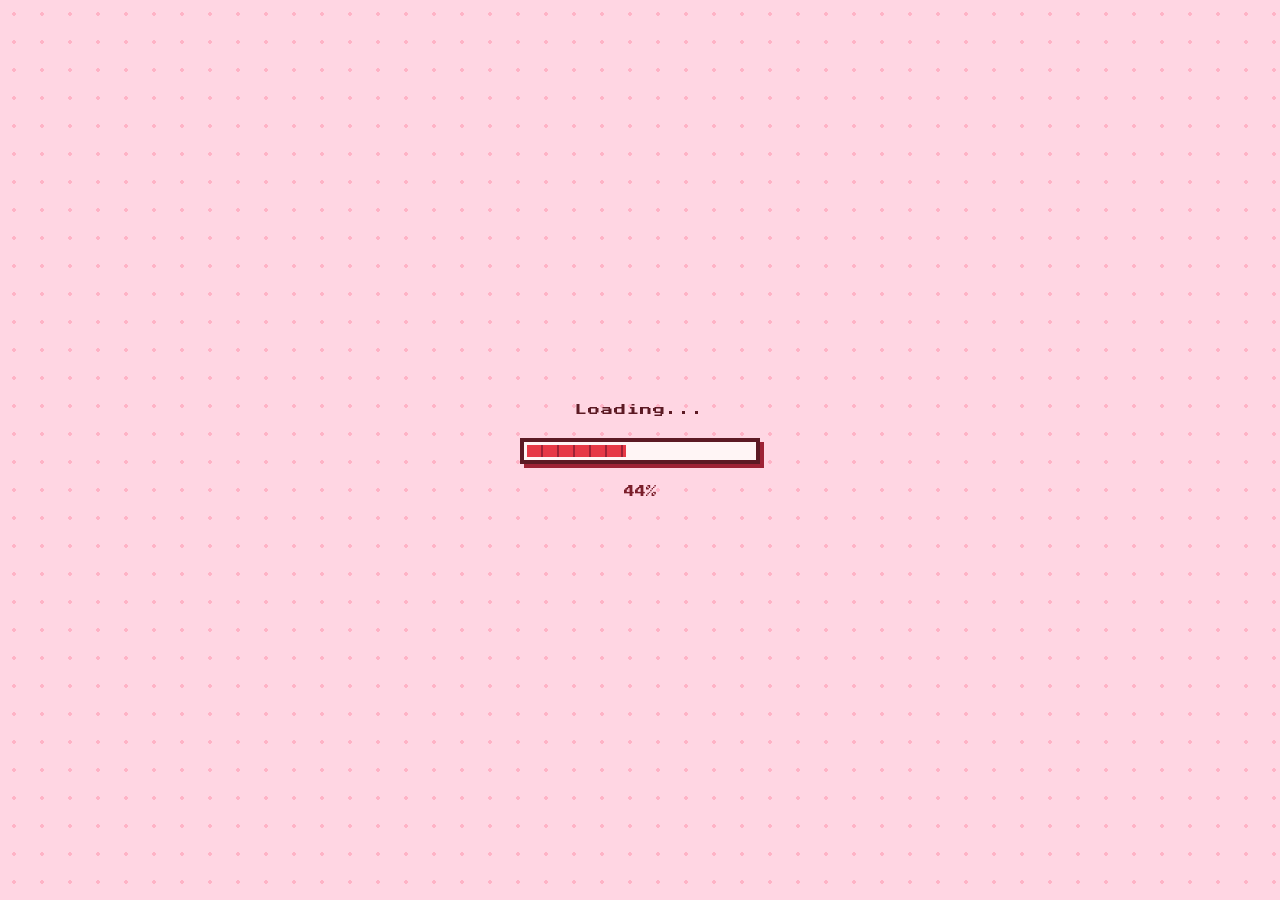
<file: index.html>
<!DOCTYPE html>
<html lang="id">
<head>
  <meta charset="UTF-8" />
  <meta name="viewport" content="width=device-width, initial-scale=1.0" />
  <title>Loading...</title>
  <link rel="stylesheet" href="css/style.css" />
  <link rel="stylesheet" href="css/loading.css" />
</head>
<body>
  <main class="loading-screen">
    

    <div class="progress-wrap" id="progressWrap">
      <p class="loading-title">Loading...</p>
      <div class="progress-frame">
        <div class="progress-fill" id="progressFill"></div>
   </div>
    <p class="progress-label"><span id="progressPercent">0</span>%</p>
  </div>

    <button class="pixel-btn enter-btn" id="enterBtn" hidden>
      Continue <span class="btn-arrow">▶</span>
    </button>
  </main>

  <script src="js/loading.js"></script>
</body>
</html>
</file>
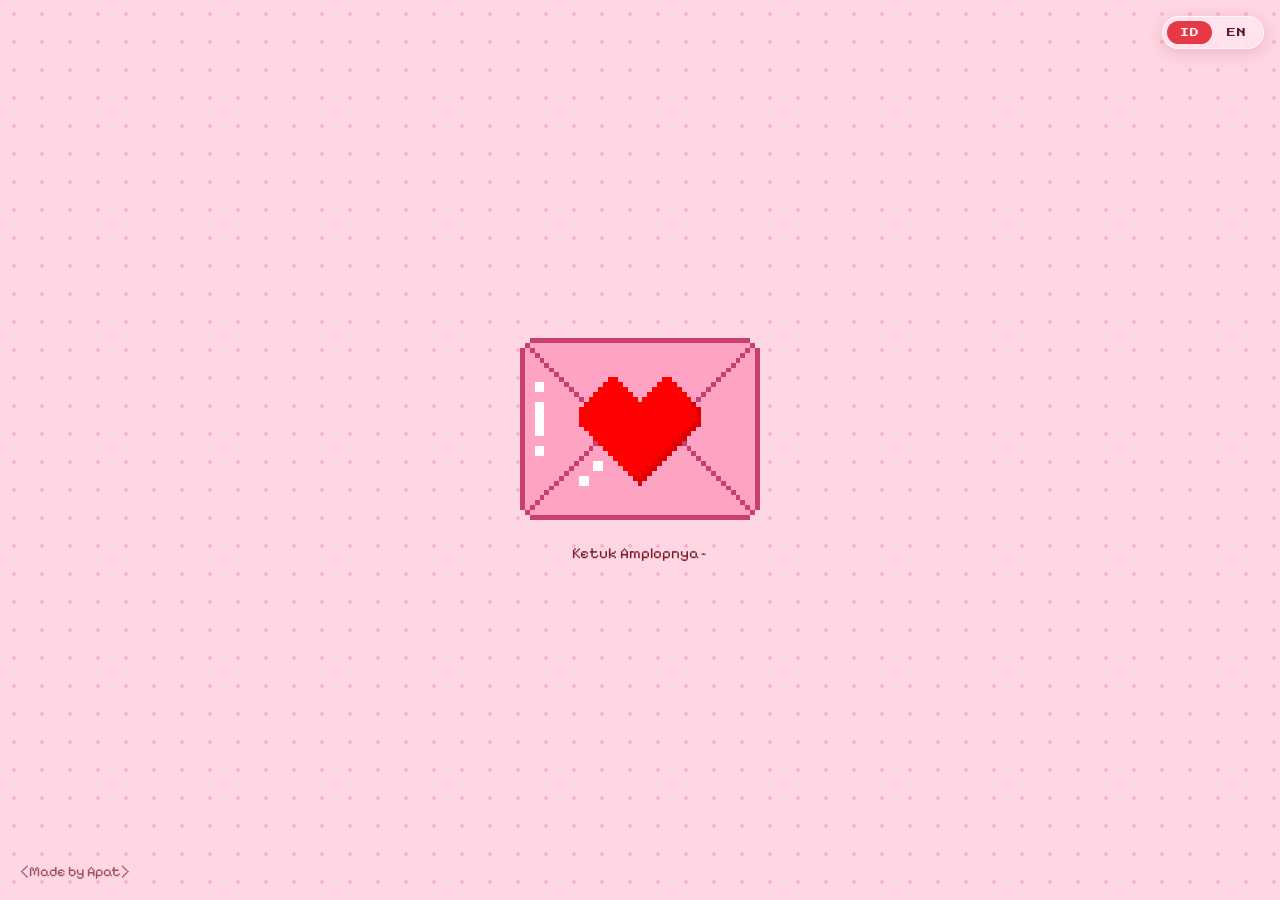
<file: envelope.html>
<!DOCTYPE html>
<html lang="id">
<head>
  <meta charset="UTF-8" />
  <meta name="viewport" content="width=device-width, initial-scale=1.0" />
  <title></title>
  <link rel="stylesheet" href="css/style.css" />
  <link rel="stylesheet" href="css/burst.css" />
  <link rel="stylesheet" href="css/envelope.css" />
  <link rel="stylesheet" href="css/credit.css">
</head>
<body>
  <div class="lang-toggle" role="group" aria-label="Language switcher">
    <button type="button" class="lang-toggle-btn is-active" data-lang="id">ID</button>
    <button type="button" class="lang-toggle-btn" data-lang="en">EN</button>
  </div>

  <main class="envelope-page">
    <button type="button" class="envelope-btn" id="envelopeBtn" aria-label="Buka surat">
      <img src="images/envelope-closed.png" alt="" id="envelopeImg" class="envelope-img" />
    </button>
    <p class="envelope-hint" id="envelopeHint"></p>
  </main>

  <div class="burst-layer" id="burstLayer" aria-hidden="true"></div>

  <p class="made-by">&ltMade by Apat&gt</p>

  <script src="js/i18n.js"></script>
  <script src="js/burst.js"></script>
  <script src="js/envelope.js"></script>
</body>
</html>
</file>
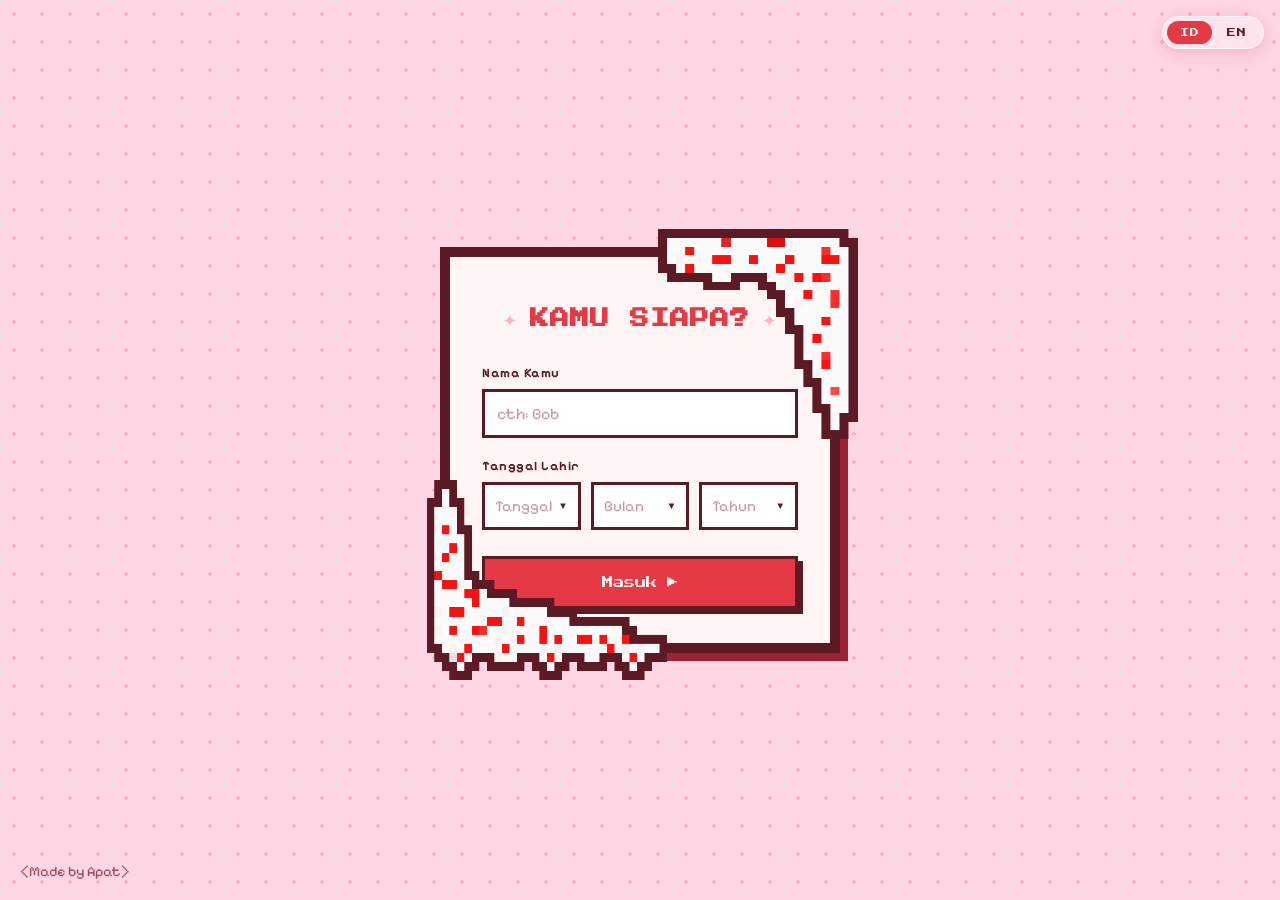
<file: login.html>
<!DOCTYPE html>
<html lang="id">
<head>
  <meta charset="UTF-8" />
  <meta name="viewport" content="width=device-width, initial-scale=1.0" />
  <title></title>
  <link rel="stylesheet" href="css/style.css" />
  <link rel="stylesheet" href="css/login.css" />
  <link rel="stylesheet" href="css/credit.css">
</head>
<body>
  <div class="lang-toggle" role="group" aria-label="Language switcher">
    <button type="button" class="lang-toggle-btn is-active" data-lang="id">ID</button>
    <button type="button" class="lang-toggle-btn" data-lang="en">EN</button>
  </div>

  <main class="login-page">
    <section class="invite-card">
      <img class="corner-drip corner-drip-tr" src="images/cream-corner-tr.png" alt="" aria-hidden="true" />
      <img class="corner-drip corner-drip-bl" src="images/cream-corner-bl.png" alt="" aria-hidden="true" />

      <h1 class="siapa-kamu" id="heading">Siapa Kamu?</h1>

      <form id="loginForm" novalidate>
        <div class="field">
          <label for="name" id="nameLabel"></label>
          <input type="text" id="name" name="name" placeholder="cth: Aya" autocomplete="off" />
          <span class="field-error" id="nameError"></span>
        </div>

        <div class="field">
          <label id="birthdateLabel"></label>
          <div class="date-select-group" role="group" aria-labelledby="birthdateLabel">
            <div class="pixel-dropdown" data-name="day">
              <button type="button" class="dropdown-trigger" aria-haspopup="listbox" aria-expanded="false">
                <span class="dropdown-value"></span>
                <span class="dropdown-arrow">▼</span>
              </button>
              <div class="dropdown-panel" hidden>
                <ul class="dropdown-list" role="listbox" tabindex="-1"></ul>
              </div>
              <input type="hidden" id="birthDay" />
            </div>

            <div class="pixel-dropdown" data-name="month">
              <button type="button" class="dropdown-trigger" aria-haspopup="listbox" aria-expanded="false">
                <span class="dropdown-value"></span>
                <span class="dropdown-arrow">▼</span>
              </button>
              <div class="dropdown-panel" hidden>
                <ul class="dropdown-list" role="listbox" tabindex="-1"></ul>
              </div>
              <input type="hidden" id="birthMonth" />
            </div>

            <div class="pixel-dropdown" data-name="year">
              <button type="button" class="dropdown-trigger" aria-haspopup="listbox" aria-expanded="false">
                <span class="dropdown-value"></span>
                <span class="dropdown-arrow">▼</span>
              </button>
              <div class="dropdown-panel" hidden>
                <ul class="dropdown-list" role="listbox" tabindex="-1"></ul>
              </div>
              <input type="hidden" id="birthYear" />
            </div>
          </div>
          <span class="field-error" id="birthdateError"></span>
        </div>

        <button type="submit" class="pixel-btn"><span id="submitBtnLabel"></span> <span class="btn-arrow">▶</span></button>
      </form>
    </section>
  </main>

  <p class="made-by">&ltMade by Apat&gt</p>

  <script src="js/i18n.js"></script>
  <script src="js/login.js"></script>
</body>
</html>
</file>
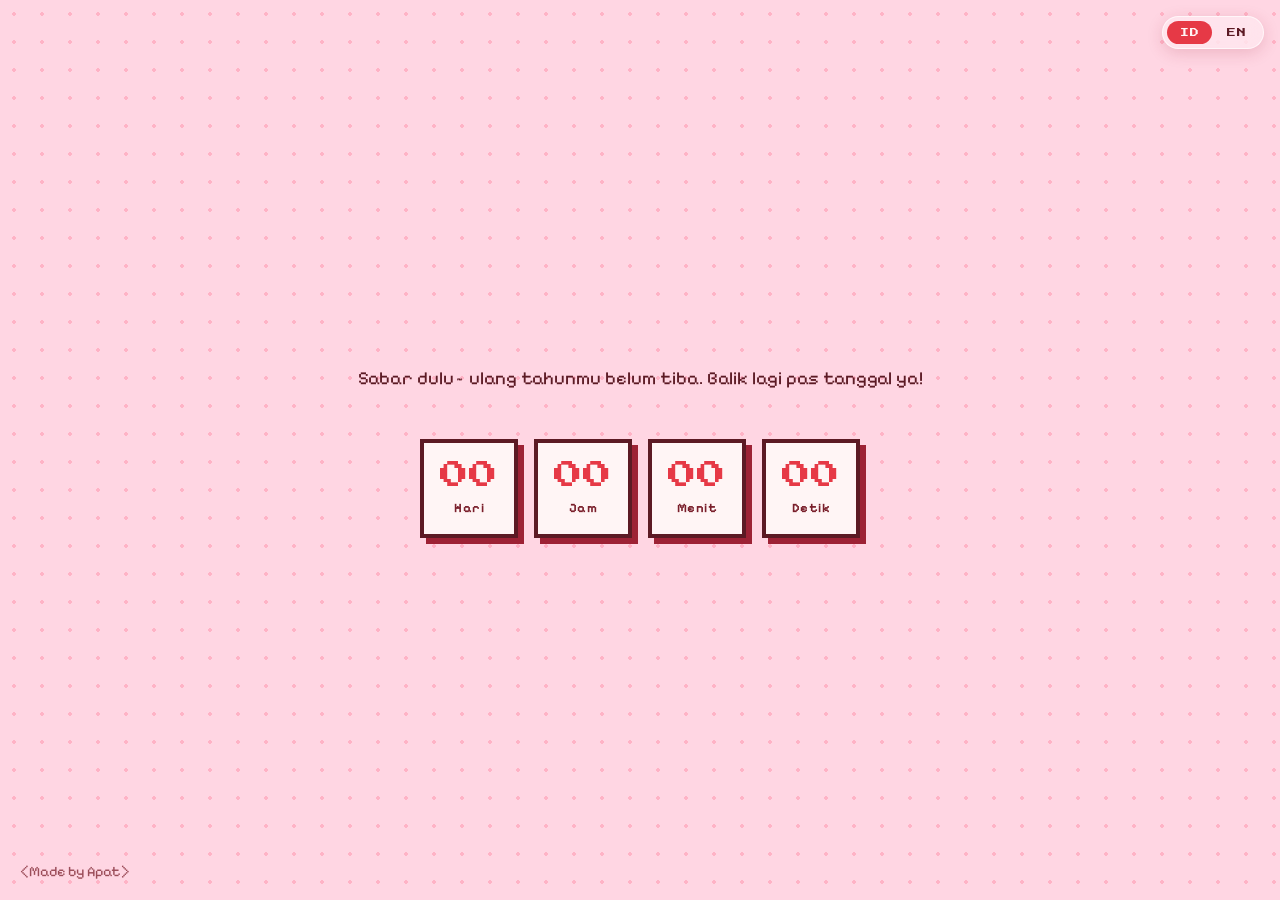
<file: too-early.html>
<!DOCTYPE html>
<html lang="id">
<head>
  <meta charset="UTF-8" />
  <meta name="viewport" content="width=device-width, initial-scale=1.0" />
  <title></title>
  <link rel="stylesheet" href="css/style.css" />
  <link rel="stylesheet" href="css/countdown.css" />
  <link rel="stylesheet" href="css/credit.css">
</head>
<body data-page="too-early">
  <div class="lang-toggle" role="group" aria-label="Language switcher">
    <button type="button" class="lang-toggle-btn is-active" data-lang="id">ID</button>
    <button type="button" class="lang-toggle-btn" data-lang="en">EN</button>
  </div>

  <main class="result-page">
    <p class="wish-message">
      <span id="msgPart1"></span><span id="msgName"></span><span id="msgPart2"></span><span id="msgDate"></span><span id="msgPart3"></span>
    </p>

    <div class="countdown-row">
      <div class="countdown-box">
        <span class="countdown-value" id="cdDays">00</span>
        <span class="countdown-label" id="cdDaysLabel">Hari</span>
      </div>
      <div class="countdown-box">
        <span class="countdown-value" id="cdHours">00</span>
        <span class="countdown-label" id="cdHoursLabel">Jam</span>
      </div>
      <div class="countdown-box">
        <span class="countdown-value" id="cdMinutes">00</span>
        <span class="countdown-label" id="cdMinutesLabel">Menit</span>
      </div>
      <div class="countdown-box">
        <span class="countdown-value" id="cdSeconds">00</span>
        <span class="countdown-label" id="cdSecondsLabel">Detik</span>
      </div>
    </div>
  </main>

  <p class="made-by">&ltMade by Apat&gt</p>

  <script src="js/i18n.js"></script>
  <script src="js/countdown.js"></script>
</body>
</html>
</file>
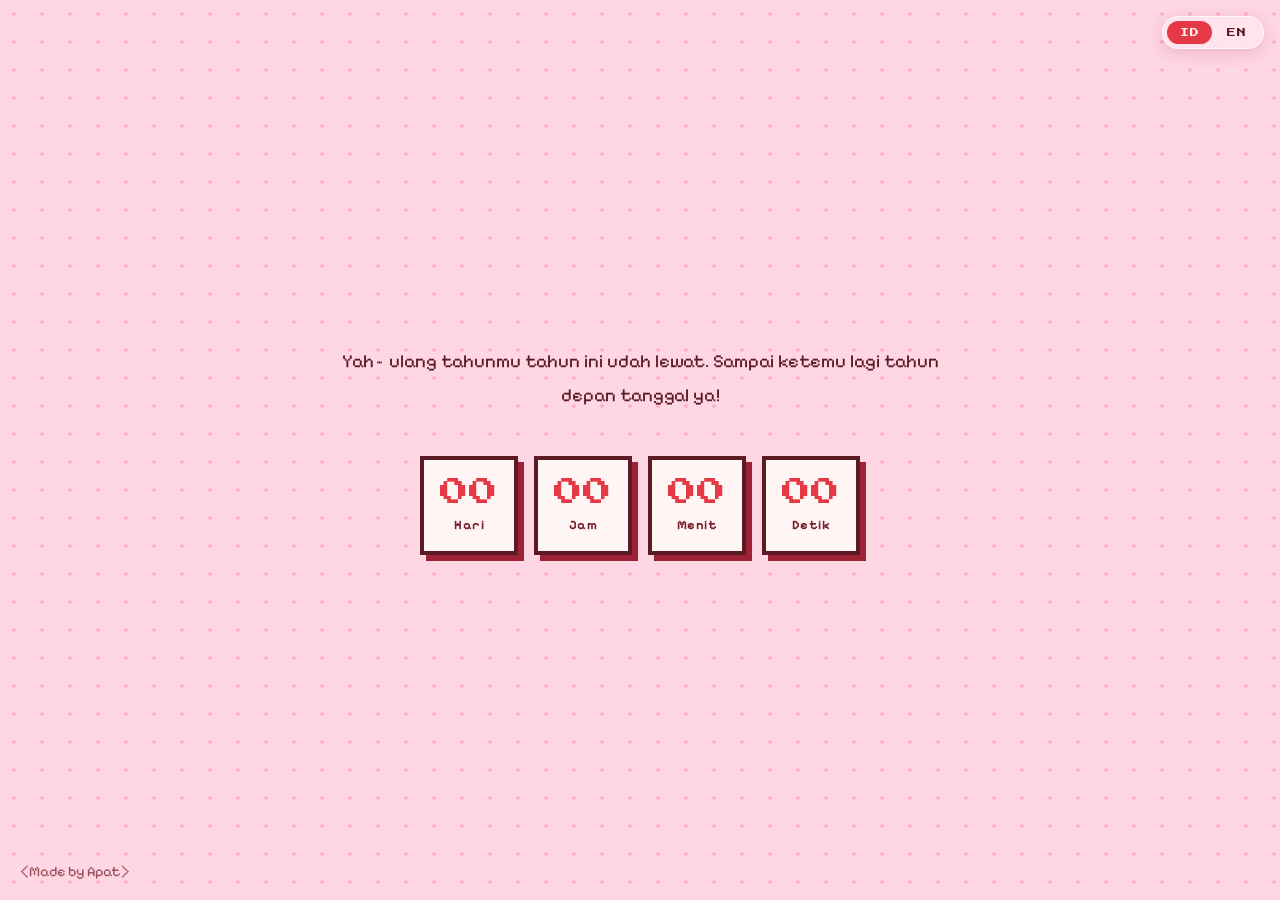
<file: too-late.html>
<!DOCTYPE html>
<html lang="id">
<head>
  <meta charset="UTF-8" />
  <meta name="viewport" content="width=device-width, initial-scale=1.0" />
  <title></title>
  <link rel="stylesheet" href="css/style.css" />
  <link rel="stylesheet" href="css/countdown.css" />
  <link rel="stylesheet" href="css/credit.css">
</head>
<body data-page="too-late">
  <div class="lang-toggle" role="group" aria-label="Language switcher">
    <button type="button" class="lang-toggle-btn is-active" data-lang="id">ID</button>
    <button type="button" class="lang-toggle-btn" data-lang="en">EN</button>
  </div>

  <main class="result-page">
    <p class="wish-message">
      <span id="msgPart1"></span><span id="msgName"></span><span id="msgPart2"> </span><span id="msgDate"></span><span id="msgPart3"></span>
    </p>

    <div class="countdown-row">
      <div class="countdown-box">
        <span class="countdown-value" id="cdDays">00</span>
        <span class="countdown-label" id="cdDaysLabel">Hari</span>
      </div>
      <div class="countdown-box">
        <span class="countdown-value" id="cdHours">00</span>
        <span class="countdown-label" id="cdHoursLabel">Jam</span>
      </div>
      <div class="countdown-box">
        <span class="countdown-value" id="cdMinutes">00</span>
        <span class="countdown-label" id="cdMinutesLabel">Menit</span>
      </div>
      <div class="countdown-box">
        <span class="countdown-value" id="cdSeconds">00</span>
        <span class="countdown-label" id="cdSecondsLabel">Detik</span>
      </div>
    </div>
  </main>

  <p class="made-by">&ltMade by Apat&gt</p>
  
  <script src="js/i18n.js"></script>
  <script src="js/countdown.js"></script>
</body>
</html>
</file>
<file: css/style.css>
/* =========================================================
   Birthday Pixel Web — Shared Styles
   Dipakai di semua halaman (loading, login, dst).
   ========================================================= */

@import url('https://fonts.googleapis.com/css2?family=Press+Start+2P&family=Pixelify+Sans:wght@400..700&display=swap');

:root {
  --pink-bg:    #FFD6E3;
  --pink-deep:  #FFB3C6; 
  --red:        #E63946; 
  --red-dark:   #9D2235; 
  --cream:      #FFF5F5; 
  --gold:       #FFE9A8; 
  --text-main:  #5C1A24; 
  --text-soft:  #7A1F2B;

  --font-display: 'Press Start 2P', monospace;
  --font-body: 'Pixelify Sans', sans-serif;
}

* {
  margin: 0;
  padding: 0;
  box-sizing: border-box;
}

html, body {
  height: 100%;
}

body {
  font-family: var(--font-body);
  font-size: 18px;
  color: var(--text-main);
  background: var(--pink-bg);
  background-image:
    radial-gradient(var(--pink-deep) 2px, transparent 2px);
  background-size: 28px 28px;
  min-height: 100vh;
  overflow-x: hidden;
}

img, svg {
  image-rendering: pixelated;
  image-rendering: -moz-crisp-edges;
  image-rendering: crisp-edges;
}

button {
  font-family: var(--font-body);
  cursor: pointer;
}

input {
  font-family: var(--font-body);
}

::selection {
  background: var(--red);
  color: var(--cream);
}

.lang-toggle {
  position: fixed;
  top: 16px;
  right: 16px;
  z-index: 50;
  display: flex;
  gap: 2px;
  padding: 4px;
  background: rgba(255, 255, 255, 0.35);
  backdrop-filter: blur(10px);
  -webkit-backdrop-filter: blur(10px);
  border: 1.5px solid rgba(255, 255, 255, 0.65);
  border-radius: 999px;
  box-shadow: 0 4px 16px rgba(157, 34, 53, 0.18);
}

.lang-toggle-btn {
  font-family: var(--font-display);
  font-size: 0.55rem;
  letter-spacing: 0.5px;
  color: var(--text-main);
  background: transparent;
  border: none;
  border-radius: 999px;
  padding: 7px 13px;
  transition: background 0.15s ease, color 0.15s ease;
}

.lang-toggle-btn:hover:not(.is-active) {
  background: rgba(255, 255, 255, 0.55);
}

.lang-toggle-btn.is-active {
  background: var(--red);
  color: var(--cream);
}

.lang-toggle-btn:focus-visible {
  outline: 2px dashed var(--text-main);
  outline-offset: 3px;
}

@media (max-width: 420px) {
  .lang-toggle {
    top: 12px;
    right: 12px;
  }
}
</file>
<file: css/loading.css>
/* =========================================================
   Loading Screen
   ========================================================= */

.loading-screen {
  position: relative;
  min-height: 100vh;
  display: flex;
  flex-direction: column;
  align-items: center;
  justify-content: center;
  gap: 22px;
  padding: 24px;
  text-align: center;
  overflow: hidden;
}

.loading-title {
  font-family: var(--font-display);
  font-size: 0.75rem;
  letter-spacing: 1px;
  color: var(--text-main);
}

.progress-frame {
  width: 240px;
  max-width: 70vw;
  height: 26px;
  background: var(--cream);
  border: 4px solid var(--text-main);
  box-shadow: 4px 4px 0 0 var(--red-dark);
  padding: 3px;
}

.progress-fill {
  height: 100%;
  width: 0%;
  background: repeating-linear-gradient(
    90deg,
    var(--red) 0 14px,
    var(--red-dark) 14px 16px
  );
  transition: width 0.15s steps(6);
}

.progress-label {
  font-family: var(--font-display);
  font-size: 0.7rem;
  color: var(--text-soft);
}

.progress-wrap {
  display: flex;
  flex-direction: column;
  align-items: center;
  gap: 22px; 
}

.enter-btn {
  opacity: 0;
  align-items: center;
  justify-content: center;
  gap: 10px;
  font-family: var(--font-display);
  font-size: 0.7rem;
  line-height: 1.4;
  color: var(--cream);
  background: var(--red);
  border: 3px solid var(--text-main);
  padding: 16px 22px;
  box-shadow: 5px 5px 0 0 var(--text-main);
  animation: pop-in 1.5s ease;
  transition: transform 0.08s steps(2), box-shadow 0.08s steps(2), background 0.15s ease;
}

.enter-btn:hover{
  background: var(--red-dark);
}

.enter-btn:active {
  transform: translate(5px, 5px);
  box-shadow: 0 0 0 0 var(--text-main);
}

.enter-btn:focus-visible {
  outline: 3px dashed var(--text-main);
  outline-offset: 4px;
}

.enter-btn.is-visible {
  opacity: 1;
}

@keyframes pop-in {
  0% { transform: scale(0.7); opacity: 0; }
  60% { transform: scale(1.08); opacity: 1; }
  100% { transform: scale(1); }
}
</file>
<file: css/burst.css>
/* =========================================================
   Burst bunga+hati — dipakai bareng di envelope.html (fase
   terbang keluar) & birthday.html (fase buka dari tengah).
   ========================================================= */

.burst-layer {
  position: fixed;
  inset: 0;
  pointer-events: none;
  overflow: hidden;
  z-index: 200;
}

.burst-item {
  position: absolute;
  top: 0;
  left: 0;
  opacity: 0;
  image-rendering: pixelated;
  transform: translate(-50%, -50%) scale(1) rotate(var(--rot));
}

/* Fase 1 — terbang dari satu titik asal (amplop) ke posisi akhirnya */
.burst-item.is-flying {
  animation-name: burst-fly-in;
  animation-timing-function: cubic-bezier(0.22, 0.8, 0.32, 1);
  animation-fill-mode: forwards;
}

@keyframes burst-fly-in {
  0% {
    transform: translate(calc(-50% + var(--fromDx)), calc(-50% + var(--fromDy))) scale(0) rotate(var(--rot));
    opacity: 0;
  }
  18% {
    opacity: 1;
  }
  100% {
    transform: translate(-50%, -50%) scale(1) rotate(var(--rot));
    opacity: 1;
  }
}

.burst-item.is-settled {
  opacity: 1;
  transform: translate(-50%, -50%) scale(1) rotate(var(--rot));
}

/* Fase 2 — membuka dari tengah: partikel kabur menjauhi titik tengah
   layar sampai halaman di baliknya keliatan. */
.burst-item.is-opening {
  animation-name: burst-open;
  animation-timing-function: ease-in;
  animation-fill-mode: forwards;
}

@keyframes burst-open {
  0% {
    transform: translate(-50%, -50%) scale(1) rotate(var(--rot));
    opacity: 1;
  }
  100% {
    transform: translate(calc(-50% + var(--openDx)), calc(-50% + var(--openDy))) scale(1.4) rotate(var(--rot));
    opacity: 0;
  }
}

@media (prefers-reduced-motion: reduce) {
  .burst-item.is-flying,
  .burst-item.is-opening {
    animation-duration: 0.01s !important;
    animation-delay: 0s !important;
  }
}
</file>
<file: css/envelope.css>
/* =========================================================
   Envelope Page — transisi antara login (exact match) & birthday
   ========================================================= */

.envelope-page {
  min-height: 100vh;
  display: flex;
  flex-direction: column;
  align-items: center;
  justify-content: center;
  gap: 24px;
  padding: 32px 20px;
}

.envelope-btn {
  background: none;
  border: none;
  padding: 0;
  cursor: pointer;
  line-height: 0;
}

.envelope-btn:focus-visible {
  outline: 3px dashed var(--text-main);
  outline-offset: 6px;
}

.envelope-img {
  display: block;
  width: 240px;
  height: auto;
  image-rendering: pixelated;
  animation: pop-in 1.5s ease;
  animation: envelope-wiggle 2.2s ease-in-out infinite;
  transition: transform 0.15s steps(2);
}

.envelope-btn:hover .envelope-img {
  transform: scale(1.04);
}

.envelope-btn.is-open .envelope-img {
  animation: none;
}

.envelope-btn.is-open {
  cursor: default;
  pointer-events: none;
}

@keyframes envelope-wiggle {
  0%, 100% { transform: rotate(0deg); }
  20% { transform: rotate(-4deg); }
  40% { transform: rotate(3deg); }
  60% { transform: rotate(-2deg); }
  80% { transform: rotate(2deg); }
}

.envelope-hint {
  font-family: var(--font-body);
  font-size: 0.95rem;
  color: var(--text-soft);
  animation: hint-pulse 1.8s ease-in-out infinite;
}

@keyframes hint-pulse {
  0%, 100% { opacity: 0.65; }
  50% { opacity: 1; }
}

@keyframes pop-in {
  0% { transform: scale(0.7); opacity: 0; }
  60% { transform: scale(1.08); opacity: 1; }
  100% { transform: scale(1); }
}


.envelope-btn.is-open ~ .envelope-hint {
  animation: none;
  opacity: 0;
  transition: opacity 0.3s ease;
}

@media (prefers-reduced-motion: reduce) {
  .envelope-img {
    animation: none;
  }
  .envelope-hint {
    animation: none;
  }
}

@media (max-width: 420px) {
  .envelope-img {
    width: 190px;
  }
}
</file>
<file: css/credit.css>
.made-by {
  position: fixed;
  left: 20px;
  bottom: 20px;
  z-index: 40; 
  font-family: var(--font-body);
  font-size: 0.9rem;
  color: var(--text-soft);
  opacity: 0.75;
  pointer-events: none;
  user-select: none;
}

.made-by a {
  color: inherit;
  text-decoration: underline;
  pointer-events: auto; 
}

@media (max-width: 420px) {
  .made-by {
    left: 14px;
    bottom: 14px;
    font-size: 0.9rem;
  }
}
</file>
<file: css/login.css>
.login-page {
  position: relative;
  min-height: 100vh;
  display: flex;
  align-items: center;
  justify-content: center;
  padding: 32px 20px;
  overflow: hidden;
}

.invite-card {
  --border-w: clamp(5px, 1.8vw, 10px);
  --shadow-offset: clamp(12px, 4.5vw, 23px); 
  --card-shadow: clamp(4px, 1.6vw, 8px);

  position: relative;
  width: 100%;
  max-width: 400px;
  background: var(--cream);
  border: var(--border-w) solid var(--text-main);
  box-shadow: var(--card-shadow) var(--card-shadow) 0 0 var(--red-dark);
  padding: clamp(22px, 8vw, 44px) clamp(16px, 6.5vw, 32px) clamp(18px, 6vw, 34px);
  text-align: center;
  z-index: 1;
  overflow: visible;
  animation: pop-in 1s ease;
}


.corner-drip {
  position: absolute;
  pointer-events: none;
}

.corner-drip-tr {
  top: calc(var(--shadow-offset) * -1.2);
  right: calc(var(--shadow-offset) * -1.2);
  width: clamp(150px, 32vw, 200px);
  aspect-ratio: 200 / 210; /* rasio asli dikunci, tinggi ngikut otomatis */
  height: auto;
  animation: pop-in 1.5s ease;
}

.corner-drip-bl {
  bottom: calc(var(--shadow-offset) * -1.6);
  left: calc(var(--shadow-offset) * -1);
  width: clamp(190px, 38vw, 240px);
  aspect-ratio: 240 / 200; /* rasio asli dikunci */
  height: auto;
  animation: pop-in 1.5s ease;
}

.siapa-kamu {
  position: relative;
  z-index: 1;
  display: flex;
  align-items: center;
  justify-content: center;
  gap: clamp(6px, 2vw, 12px);
  font-family: var(--font-display);
  font-size: clamp(0.85rem, 3.8vw, 1.2rem);
  line-height: 1.6;
  color: var(--red);
  letter-spacing: 1px;
  margin-bottom: clamp(20px, 6vw, 30px);
  animation: pop-in 1.5s ease;
  padding-top: 3px;
}

.siapa-kamu::before,
.siapa-kamu::after {
  content: "✦";
  font-size: 1.5rem;
  line-height: 1;
  color: var(--pink-deep);
  position: relative;
  top: -4px;
}

@keyframes pop-in {
  0% { transform: scale(0.7); opacity: 0; }
  60% { transform: scale(1.08); opacity: 1; }
  100% { transform: scale(1); }
}

.field {
  text-align: left;
  margin-bottom: 20px;
}

.field label {
  display: block;
  font-size: 0.8rem;
  font-weight: 700;
  letter-spacing: 0.5px;
  color: var(--text-main);
  margin-bottom: 8px;
}

.field input {
  width: 100%;
  font-size: 1rem;
  color: var(--text-main);
  background: #fff;
  border: 3px solid var(--text-main);
  padding: 12px 12px;
  outline: none;
  transition: box-shadow 0.12s ease, border-color 0.12s ease;
}

.field input::placeholder {
  color: #C99AA6;
}

.field input:focus {
  border-color: var(--red);
  box-shadow: 3px 3px 0 0 var(--pink-deep);
}

.field input.has-error {
  border-color: var(--red-dark);
}

.date-select-group {
  display: flex;
  gap: clamp(6px, 2vw, 10px);
}

.pixel-dropdown {
  position: relative;
  flex: 1;
  min-width: 0; 
}

.dropdown-trigger {
  width: 100%;
  display: flex;
  align-items: center;
  justify-content: space-between;
  gap: 6px;
  font-family: var(--font-body);
  font-size: clamp(0.78rem, 2.6vw, 0.95rem);
  color: var(--text-main);
  background: #fff;
  border: 3px solid var(--text-main);
  padding: clamp(10px, 3vw, 12px) clamp(6px, 2vw, 10px);
  outline: none;
  cursor: pointer;
  transition: box-shadow 0.12s ease, border-color 0.12s ease;
}

.dropdown-value {
  overflow: hidden;
  text-overflow: ellipsis;
  white-space: nowrap;
}

.pixel-dropdown[data-placeholder="true"] .dropdown-value {
  color: #C99AA6;
}

.dropdown-arrow {
  flex-shrink: 0;
  font-size: clamp(0.5rem, 1.6vw, 0.6rem);
  transition: transform 0.15s steps(2);
}

.dropdown-trigger:focus-visible {
  border-color: var(--red);
  box-shadow: 3px 3px 0 0 var(--pink-deep);
}

.pixel-dropdown.is-open .dropdown-trigger {
  border-color: var(--red);
  box-shadow: 3px 3px 0 0 var(--pink-deep);
}

.pixel-dropdown.is-open .dropdown-arrow {
  transform: rotate(180deg);
}

.dropdown-trigger.has-error {
  border-color: var(--red-dark);
}

/* Panel list — muncul di bawah trigger (atau di atas, lewat .drops-up) */
.dropdown-panel {
  position: absolute;
  left: 0;
  right: 0;
  top: calc(100% + 6px);
  z-index: 10;
  background: var(--cream);
  border: 3px solid var(--text-main);
  box-shadow: 5px 5px 0 0 var(--red-dark);
  overflow: hidden;
  transform-origin: top center;
  animation: dropdown-pop 0.14s steps(3) both;
}

.pixel-dropdown.drops-up .dropdown-panel {
  top: auto;
  bottom: calc(100% + 6px);
  transform-origin: bottom center;
}

@keyframes dropdown-pop {
  0% { transform: scaleY(0.6); opacity: 0; }
  100% { transform: scaleY(1); opacity: 1; }
}

@media (prefers-reduced-motion: reduce) {
  .dropdown-panel {
    animation: none;
  }
}

.dropdown-list {
  position: relative;
  z-index: 2;
  list-style: none;
  max-height: 190px;
  overflow-y: auto;
  scrollbar-width: thin;
  scrollbar-color: var(--pink-deep) var(--cream);
}

.dropdown-option {
  position: relative;
  padding: 10px 14px;      /* dari: 10px 14px 10px 24px -> disamain kiri-kanan */
  text-align: center;
  font-family: var(--font-body);
  font-size: 0.9rem;
  color: var(--text-main);
  cursor: pointer;
  background-image: linear-gradient(to right, var(--pink-deep) 50%, transparent 0%);
  background-position: bottom;
  background-size: 8px 3px;
  background-repeat: repeat-x;
}

.dropdown-option:last-child {
  background-image: none;
}

/* percikan/sprinkle kecil yang "pop" di sebelah teks pas di-hover */
.dropdown-option::before {
  content: "";
  position: absolute;
  left: 9px;
  top: 50%;
  width: 6px;
  height: 6px;
  background: var(--red);
  transform: translate(-3px, -50%) scale(0);
  transition: transform 0.1s steps(2);
}

.dropdown-option:hover,
.dropdown-option.is-active {
  background-color: var(--pink-bg);
}

.dropdown-option:hover::before,
.dropdown-option.is-active::before {
  transform: translate(0, -50%) scale(1);
}

.dropdown-option.is-selected {
  color: var(--red);
  font-weight: 700;
}

.field:nth-of-type(1) {
  animation: pop-in 1.5s ease;

}

.field:nth-of-type(2) {
  animation: pop-in 1.5s ease;
}

.pixel-btn {
  display: inline-flex;
  align-items: center;
  justify-content: center;
  gap: 10px;
  font-family: var(--font-display);
  font-size: 0.7rem;
  line-height: 1.4;
  color: var(--cream);
  background: var(--red);
  border: 3px solid var(--text-main);
  padding: 16px 22px;
  box-shadow: 5px 5px 0 0 var(--text-main);
  animation: pop-in 1.5s ease;
  transition: transform 0.08s steps(2), box-shadow 0.08s steps(2), background 0.15s ease;
}

.pixel-btn:hover {
  background: var(--red-dark);
}

.pixel-btn:active {
  transform: translate(5px, 5px);
  box-shadow: 0 0 0 0 var(--text-main);
}

.pixel-btn:focus-visible {
  outline: 3px dashed var(--text-main);
  outline-offset: 4px;
}

.btn-arrow {
  display: inline-block;
}

.field-error {
  display: none;
  font-size: 0.75rem;
  color: var(--red-dark);
  margin-top: 6px;
}

.field-error.is-visible {
  display: block;
}

@keyframes field-shake {
  0%, 100% { transform: translateX(0); }
  20% { transform: translateX(-6px); }
  40% { transform: translateX(6px); }
  60% { transform: translateX(-4px); }
  80% { transform: translateX(4px); }
}

.field.shake {
  animation: field-shake 0.4s ease;
}

.invite-card .pixel-btn {
  width: 100%;
  margin-top: 6px;
}


@media (prefers-reduced-motion: reduce) {
  .corner-drip-tr,
  .corner-drip-bl,
  .field:nth-of-type(1),
  .field:nth-of-type(2),
  .pixel-btn {
    animation: none;
  }
}
</file>
<file: css/countdown.css>
/* =========================================================
   Result pages (too-early & too-late) — pesan tanggal + countdown
   ========================================================= */

.result-page {
  min-height: 100vh;
  display: flex;
  flex-direction: column;
  align-items: center;
  justify-content: center;
  gap: 44px;
  padding: 32px 20px;
  text-align: center;
}

/* Pesan — sengaja TANPA card/box, nempel langsung ke background */
.wish-message {
  max-width: 620px;
  font-family: var(--font-body);
  font-size: 1.15rem;
  line-height: 1.8;
  color: var(--text-main);
}

.wish-message #msgDate {
  color: var(--red);
  font-weight: 700;
}

/* ---- Baris kotak countdown ---- */
.countdown-row {
  display: flex;
  gap: 16px;
  flex-wrap: wrap;
  justify-content: center;
}

.countdown-box {
  display: flex;
  flex-direction: column;
  align-items: center;
  gap: 10px;
  background: var(--cream);
  border: 4px solid var(--text-main);
  box-shadow: 6px 6px 0 0 var(--red-dark);
  padding: 18px 16px;
  min-width: 84px;

  /* muncul satu-satu pas halaman kebuka */
  opacity: 0;
  transform: translateY(16px) scale(0.85);
  animation: box-pop-in 0.45s ease forwards;
}

.countdown-box:nth-child(1) { animation-delay: 0.05s; }
.countdown-box:nth-child(2) { animation-delay: 0.2s; }
.countdown-box:nth-child(3) { animation-delay: 0.35s; }
.countdown-box:nth-child(4) { animation-delay: 0.5s; }

@keyframes box-pop-in {
  0% { opacity: 0; transform: translateY(16px) scale(0.85); }
  60% { opacity: 1; transform: translateY(-4px) scale(1.06); }
  100% { opacity: 1; transform: translateY(0) scale(1); }
}

.countdown-value {
  display: inline-block;
  font-family: var(--font-display);
  font-size: 1.8rem;
  color: var(--red);
  min-width: 2ch;
}

/* animasi "tick" — jalan tiap kali angkanya ganti (dipicu lewat JS) */
.countdown-value.is-ticking {
  animation: countdown-tick 0.4s steps(6);
}

@keyframes countdown-tick {
  0% { transform: scale(1) rotate(0deg); color: var(--red); }
  30% { transform: scale(1.3) rotate(-4deg); color: var(--red-dark); }
  60% { transform: scale(0.9) rotate(3deg); }
  100% { transform: scale(1) rotate(0deg); color: var(--red); }
}

.countdown-label {
  font-family: var(--font-body);
  font-weight: 700;
  font-size: 0.8rem;
  letter-spacing: 0.5px;
  color: var(--text-soft);
}

@media (prefers-reduced-motion: reduce) {
  .countdown-box {
    animation: none;
    opacity: 1;
    transform: none;
  }
  .countdown-value.is-ticking {
    animation: none;
  }
}

@media (max-width: 420px) {
  .wish-message {
    font-size: 1rem;
  }
  .countdown-box {
    min-width: 66px;
    padding: 14px 10px;
  }
  .countdown-value {
    font-size: 1.4rem;
  }
  .result-page {
    gap: 32px;
  }
}
</file>
